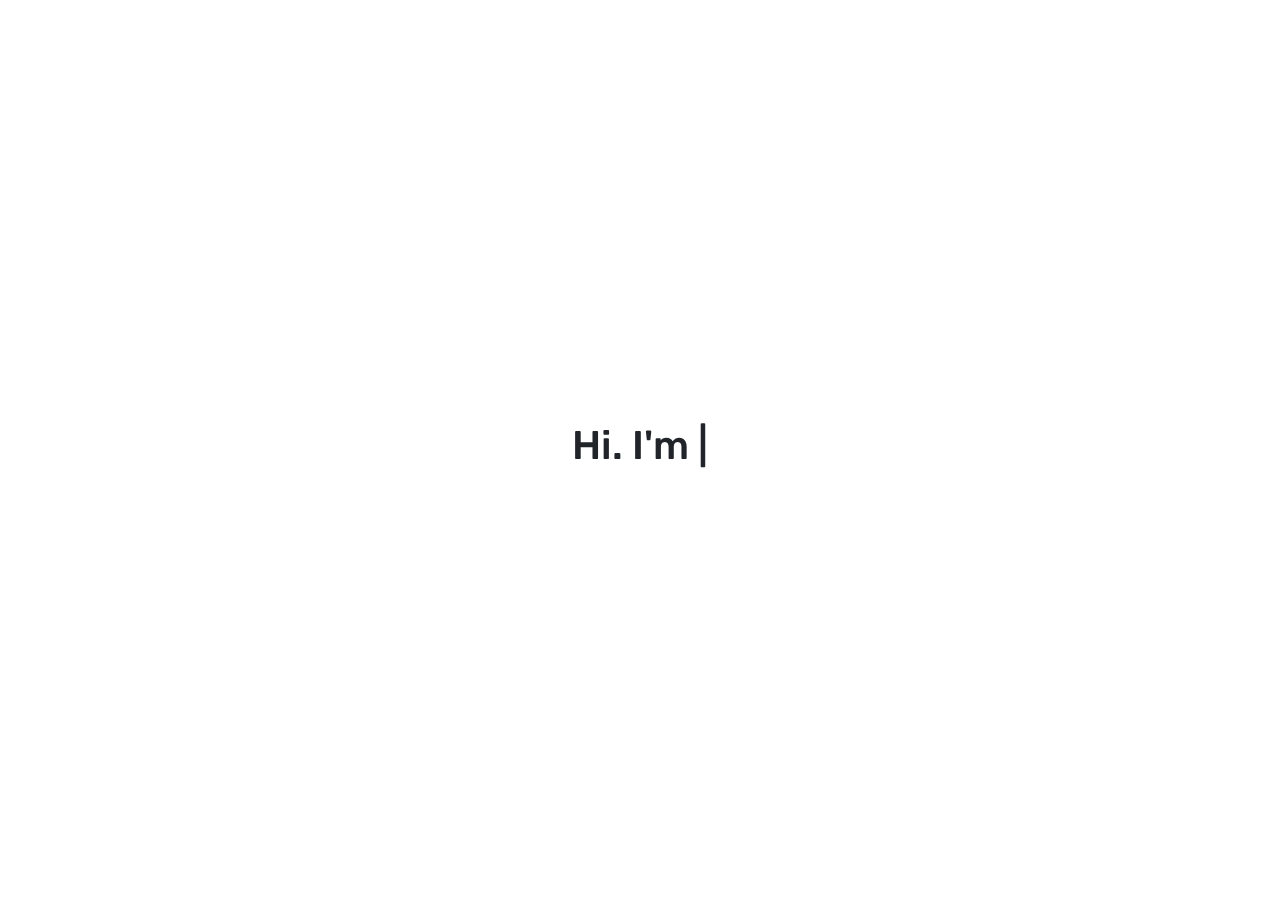
<file: index.html>
<!DOCTYPE html>
<html lang="en">
  <head>
    <meta charset="utf-8" />
    <meta
      name="viewport"
      content="width=device-width, initial-scale=1, shrink-to-fit=no"
    />
    <meta name="description" content="" />
    <meta name="author" content="" />
    <link rel="icon" href="../images/favicon.ico" />

    <!-- Title of the page -->
    <title>Bilal Qureshi</title>

    <!-- Bootstrap -->
    <link
      href="https://cdn.jsdelivr.net/npm/bootstrap@5.0.0/dist/css/bootstrap.min.css"
      rel="stylesheet"
      crossorigin="anonymous"
    />
    <!-- Stylesheet -->
    <link href="CSS/intro.css" rel="stylesheet" />

    <!-- Typing animation: https://github.com/mattboldt/typed.js/ -->
    <script src="typed.js-master/lib/typed.min.js"></script>

    <!-- Animation Fade up Entrance: https://animate.style/ -->
    <link
      rel="stylesheet"
      href="https://cdnjs.cloudflare.com/ajax/libs/animate.css/4.1.1/animate.min.css"
    />
    <!-- Rubik Font -->
    <link rel="preconnect" href="https://fonts.googleapis.com" />
    <link rel="preconnect" href="https://fonts.gstatic.com" crossorigin />
    <link
      href="https://fonts.googleapis.com/css2?family=Rubik:ital,wght@0,300;0,400;0,500;1,300;1,400;1,500&display=swap"
      rel="stylesheet"
    />

    <!-- Font-Awesome -->
    <link
      rel="stylesheet"
      href="https://cdnjs.cloudflare.com/ajax/libs/font-awesome/4.7.0/css/font-awesome.min.css"
    />
  </head>

  <body id="body">
    <!-- Intro Sequence -->
    <div id="introduction" class="intro">
      <h1 class="animate__animated introanim">
        Hi. <span class="animate1"></span>
      </h1>
    </div>

    <!-- Main Page -->
    <div id="main" class="mainanim">
      <div class="full-descrip">
        <h2 id="subtext"><span class="animate2"></span></h2>
        <!-- Description -->
        <p id="subtext" class="slide-up-fade-in description">
          Hi. I'm Bilal, a recent graduate and fellow computer enthusiast.
        </p>
      </div>
      <!-- Image -->
      <div class="main-image">
        <img src="../images/me.jpg" alt="Me" class="slide-up-fade-in image" />
      </div>
    </div>

    <!-- Links -->
    <div id="links" class="slide-up-fade-in">
      <a href="HTML/placeholder.html" id="hvr-shrink"><b>Projects</b></a>
      <a
        href="https://github.com/bilal-qureshi-dev"
        class="fa fa-github"
        id="hvr-shrink"
        style="font-size: 30px"
      ></a>
      <a href="Content/CV.pdf" id="hvr-shrink" download="Bilal Qureshi"
        ><b>CV</b></a
      >
      <a
        href="https://www.linkedin.com/in/bilal-qureshi-10011"
        class="fa fa-linkedin"
        id="hvr-shrink"
        style="font-size: 30px"
      ></a>
      <a href="HTML/placeholder.html" id="hvr-shrink"><b>Blog</b></a>
    </div>

    <script src="JS/introAnim.js"></script>
  </body>
</html>
</file>
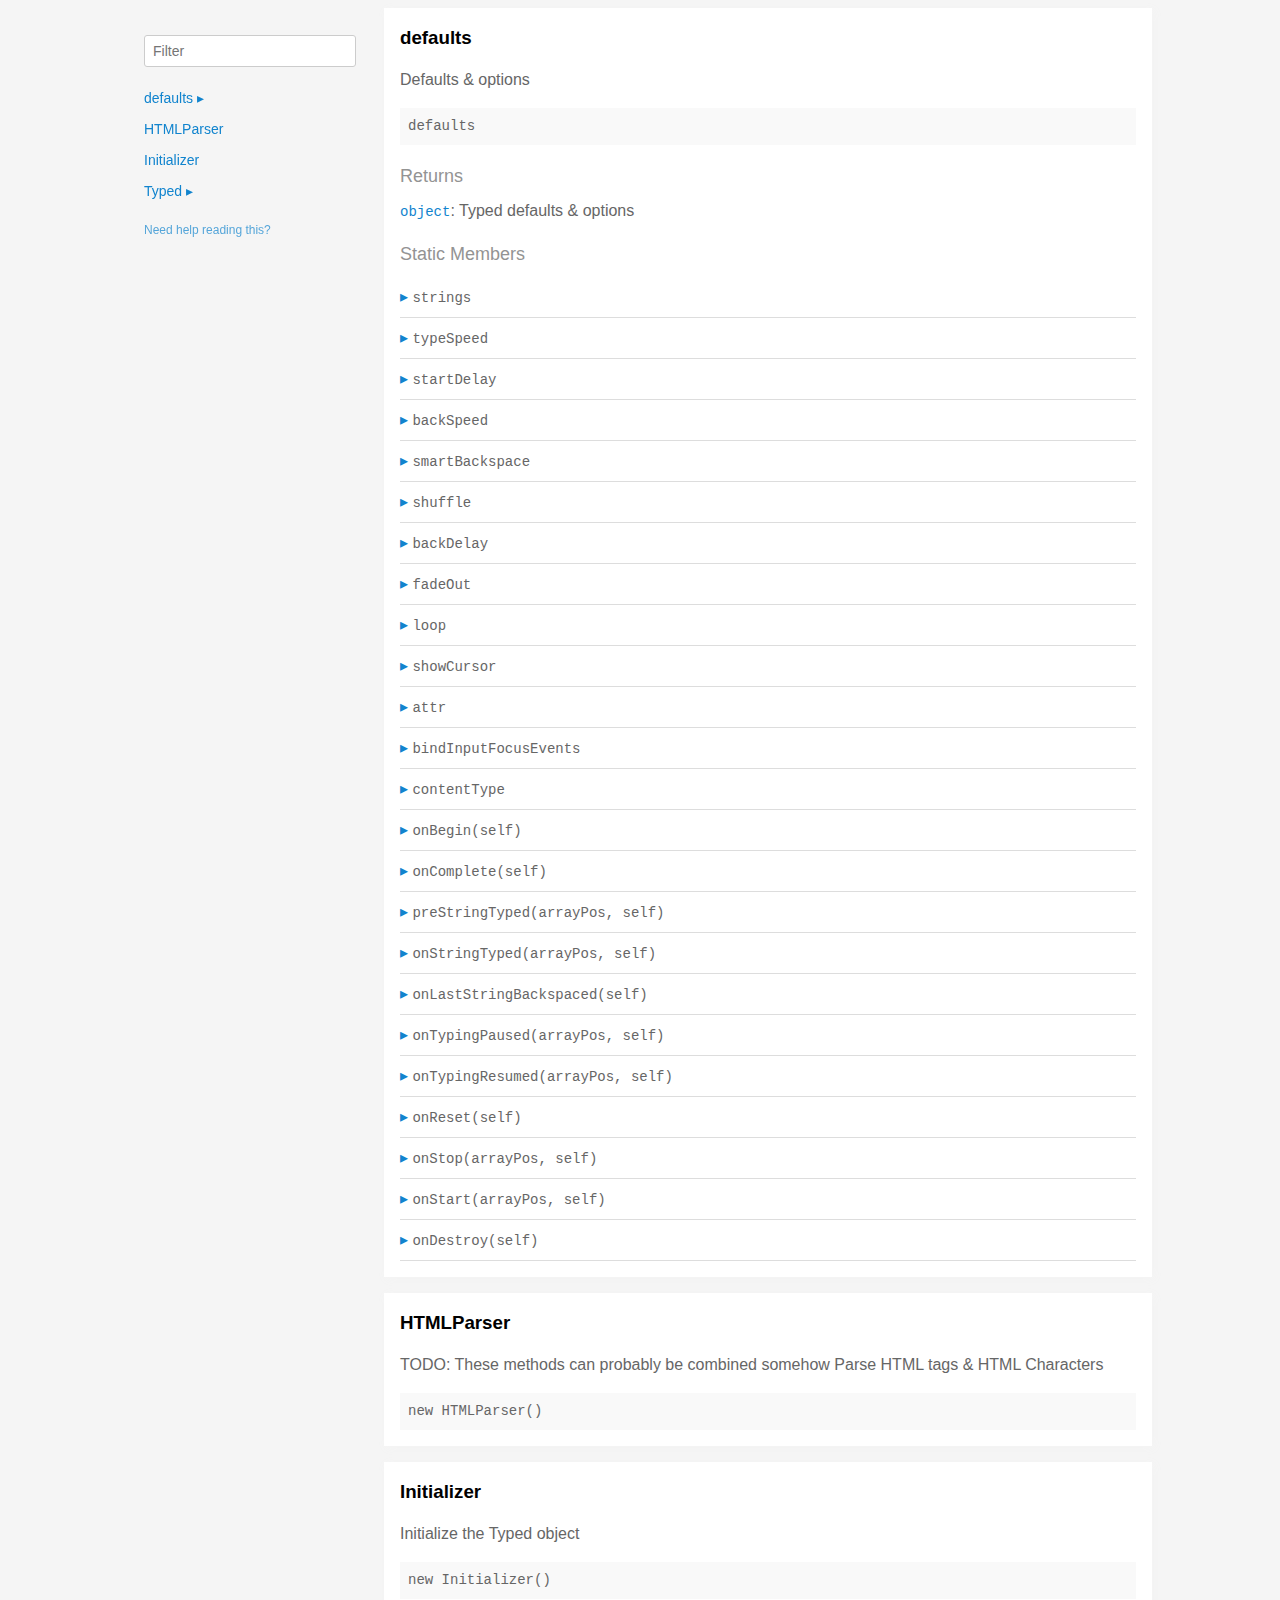
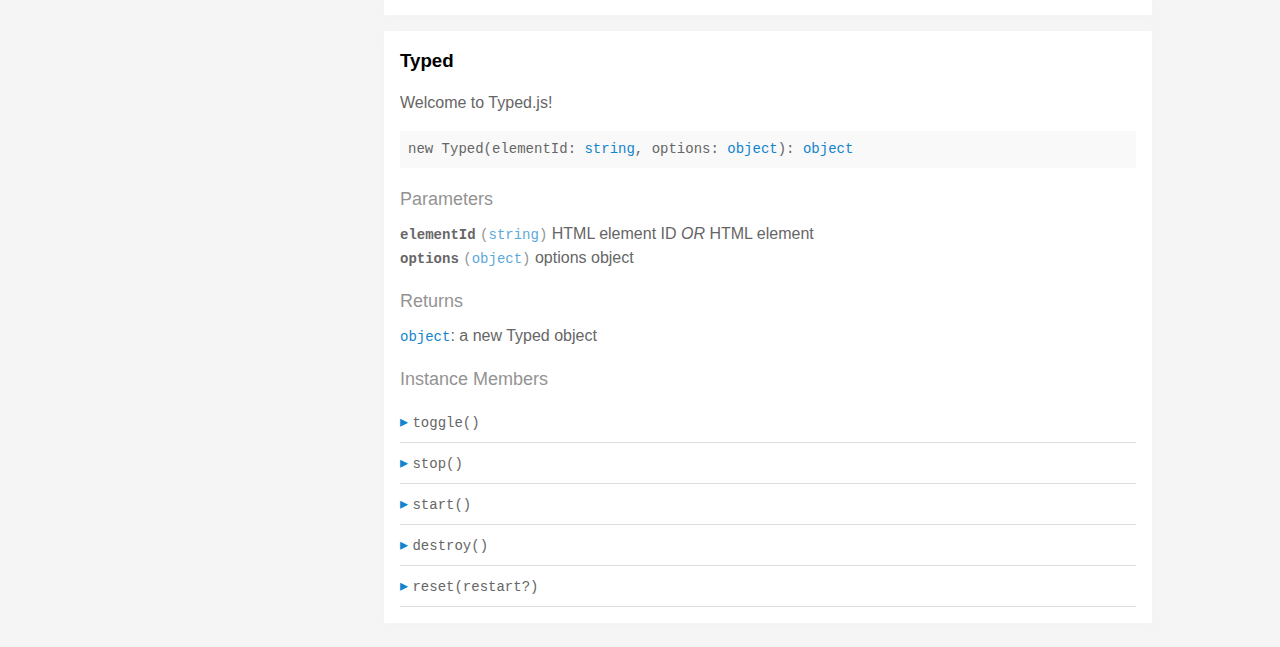
<file: typed.js-master/docs/index.html>
<!doctype html>
<html>
<head>
  <meta charset='utf-8' />
  <title>  | Documentation</title>
  <meta name='viewport' content='width=device-width,initial-scale=1'>
  <link href='assets/bass.css' type='text/css' rel='stylesheet' />
  <link href='assets/style.css' type='text/css' rel='stylesheet' />
  <link href='assets/github.css' type='text/css' rel='stylesheet' />
</head>
<body class='documentation'>
  <div class='max-width-4 mx-auto'>
    <div class='clearfix md-mxn2'>
      <div class='fixed xs-hide fix-3 overflow-auto max-height-100'>
        <div class='py1 px2'>
          <h3 class='mb0 no-anchor'></h3>
          <div class='mb1'><code></code></div>
          <input
            placeholder='Filter'
            id='filter-input'
            class='col12 block input'
            type='text' />
          <div id='toc'>
            <ul class='list-reset h5 py1-ul'>
              
                
                <li><a
                  href='#defaults'
                  class=" toggle-sibling">
                  defaults
                  <span class='icon'>▸</span>
                </a>
                
                <div class='toggle-target display-none'>
                  
                  <ul class='list-reset py1-ul pl1'>
                    <li class='h5'><span>Static members</span></li>
                    
                      <li><a
                        href='#defaults.strings'
                        class='regular pre-open'>
                        .strings
                      </a></li>
                    
                      <li><a
                        href='#defaults.typeSpeed'
                        class='regular pre-open'>
                        .typeSpeed
                      </a></li>
                    
                      <li><a
                        href='#defaults.startDelay'
                        class='regular pre-open'>
                        .startDelay
                      </a></li>
                    
                      <li><a
                        href='#defaults.backSpeed'
                        class='regular pre-open'>
                        .backSpeed
                      </a></li>
                    
                      <li><a
                        href='#defaults.smartBackspace'
                        class='regular pre-open'>
                        .smartBackspace
                      </a></li>
                    
                      <li><a
                        href='#defaults.shuffle'
                        class='regular pre-open'>
                        .shuffle
                      </a></li>
                    
                      <li><a
                        href='#defaults.backDelay'
                        class='regular pre-open'>
                        .backDelay
                      </a></li>
                    
                      <li><a
                        href='#defaults.fadeOut'
                        class='regular pre-open'>
                        .fadeOut
                      </a></li>
                    
                      <li><a
                        href='#defaults.loop'
                        class='regular pre-open'>
                        .loop
                      </a></li>
                    
                      <li><a
                        href='#defaults.showCursor'
                        class='regular pre-open'>
                        .showCursor
                      </a></li>
                    
                      <li><a
                        href='#defaults.attr'
                        class='regular pre-open'>
                        .attr
                      </a></li>
                    
                      <li><a
                        href='#defaults.bindInputFocusEvents'
                        class='regular pre-open'>
                        .bindInputFocusEvents
                      </a></li>
                    
                      <li><a
                        href='#defaults.contentType'
                        class='regular pre-open'>
                        .contentType
                      </a></li>

                      <li><a
                        href='#defaults.onBegin'
                        class='regular pre-open'>
                        .onBegin
                      </a></li>

                      <li><a
                        href='#defaults.onComplete'
                        class='regular pre-open'>
                        .onComplete
                      </a></li>
                    
                      <li><a
                        href='#defaults.preStringTyped'
                        class='regular pre-open'>
                        .preStringTyped
                      </a></li>
                    
                      <li><a
                        href='#defaults.onStringTyped'
                        class='regular pre-open'>
                        .onStringTyped
                      </a></li>
                    
                      <li><a
                        href='#defaults.onLastStringBackspaced'
                        class='regular pre-open'>
                        .onLastStringBackspaced
                      </a></li>
                    
                      <li><a
                        href='#defaults.onTypingPaused'
                        class='regular pre-open'>
                        .onTypingPaused
                      </a></li>
                    
                      <li><a
                        href='#defaults.onTypingResumed'
                        class='regular pre-open'>
                        .onTypingResumed
                      </a></li>
                    
                      <li><a
                        href='#defaults.onReset'
                        class='regular pre-open'>
                        .onReset
                      </a></li>
                    
                      <li><a
                        href='#defaults.onStop'
                        class='regular pre-open'>
                        .onStop
                      </a></li>
                    
                      <li><a
                        href='#defaults.onStart'
                        class='regular pre-open'>
                        .onStart
                      </a></li>
                    
                      <li><a
                        href='#defaults.onDestroy'
                        class='regular pre-open'>
                        .onDestroy
                      </a></li>
                    
                    </ul>
                  
                  
                  
                </div>
                
                </li>
              
                
                <li><a
                  href='#htmlparser'
                  class="">
                  HTMLParser
                  
                </a>
                
                </li>
              
                
                <li><a
                  href='#initializer'
                  class="">
                  Initializer
                  
                </a>
                
                </li>
              
                
                <li><a
                  href='#typed'
                  class=" toggle-sibling">
                  Typed
                  <span class='icon'>▸</span>
                </a>
                
                <div class='toggle-target display-none'>
                  
                  
                    <ul class='list-reset py1-ul pl1'>
                      <li class='h5'><span>Instance members</span></li>
                      
                      <li><a
                        href='#Typed#toggle'
                        class='regular pre-open'>
                        #toggle
                      </a></li>
                      
                      <li><a
                        href='#Typed#stop'
                        class='regular pre-open'>
                        #stop
                      </a></li>
                      
                      <li><a
                        href='#Typed#start'
                        class='regular pre-open'>
                        #start
                      </a></li>
                      
                      <li><a
                        href='#Typed#destroy'
                        class='regular pre-open'>
                        #destroy
                      </a></li>
                      
                      <li><a
                        href='#Typed#reset'
                        class='regular pre-open'>
                        #reset
                      </a></li>
                      
                    </ul>
                  
                  
                </div>
                
                </li>
              
            </ul>
          </div>
          <div class='mt1 h6 quiet'>
            <a href='http://documentation.js.org/reading-documentation.html'>Need help reading this?</a>
          </div>
        </div>
      </div>
      <div class='fix-margin-3'>
        
          
            <section class='p2 mb2 clearfix bg-white minishadow'>

  
  <div class='clearfix'>
    
    <h3 class='fl m0' id='defaults'>
      defaults
    </h3>
    
    
  </div>
  

  <p>Defaults &#x26; options</p>


  <div class='pre p1 fill-light mt0'>defaults</div>
  
  

  
  
  
  
  

  

  

  
    
      <div class='py1 quiet mt1 prose-big'>Returns</div>
      <code><a href="https://developer.mozilla.org/en-US/docs/Web/JavaScript/Reference/Global_Objects/Object">object</a></code>:
        Typed defaults &#x26; options

      
    
  

  

  

  
    <div class='py1 quiet mt1 prose-big'>Static Members</div>
    <div class="clearfix">
  
    <div class='border-bottom' id='defaults.strings'>
      <div class="clearfix small pointer toggle-sibling">
        <div class="py1 contain">
            <a class='icon pin-right py1 dark-link caret-right'>▸</a>
            <span class='code strong strong truncate'>strings</span>
        </div>
      </div>
      <div class="clearfix display-none toggle-target">
        <section class='p2 mb2 clearfix bg-white minishadow'>

  

  

  <div class='pre p1 fill-light mt0'>strings</div>
  
  

  
  
  
  
  

  

  
    <div class='py1 quiet mt1 prose-big'>Properties</div>
    <div>
      
        <div class='space-bottom0'>
          <span class='code bold'>strings</span> <code class='quiet'>(<a href="https://developer.mozilla.org/en-US/docs/Web/JavaScript/Reference/Global_Objects/Array">array</a>)</code>
          : strings to be typed

          
        </div>
      
        <div class='space-bottom0'>
          <span class='code bold'>stringsElement</span> <code class='quiet'>(<a href="https://developer.mozilla.org/en-US/docs/Web/JavaScript/Reference/Global_Objects/String">string</a>)</code>
          : ID of element containing string children

          
        </div>
      
    </div>
  

  

  

  

  

  

  
</section>

      </div>
    </div>
  
    <div class='border-bottom' id='defaults.typeSpeed'>
      <div class="clearfix small pointer toggle-sibling">
        <div class="py1 contain">
            <a class='icon pin-right py1 dark-link caret-right'>▸</a>
            <span class='code strong strong truncate'>typeSpeed</span>
        </div>
      </div>
      <div class="clearfix display-none toggle-target">
        <section class='p2 mb2 clearfix bg-white minishadow'>

  

  

  <div class='pre p1 fill-light mt0'>typeSpeed</div>
  
  

  
  
  
  
  

  

  
    <div class='py1 quiet mt1 prose-big'>Properties</div>
    <div>
      
        <div class='space-bottom0'>
          <span class='code bold'>typeSpeed</span> <code class='quiet'>(<a href="https://developer.mozilla.org/en-US/docs/Web/JavaScript/Reference/Global_Objects/Number">number</a>)</code>
          : type speed in milliseconds

          
        </div>
      
    </div>
  

  

  

  

  

  

  
</section>

      </div>
    </div>
  
    <div class='border-bottom' id='defaults.startDelay'>
      <div class="clearfix small pointer toggle-sibling">
        <div class="py1 contain">
            <a class='icon pin-right py1 dark-link caret-right'>▸</a>
            <span class='code strong strong truncate'>startDelay</span>
        </div>
      </div>
      <div class="clearfix display-none toggle-target">
        <section class='p2 mb2 clearfix bg-white minishadow'>

  

  

  <div class='pre p1 fill-light mt0'>startDelay</div>
  
  

  
  
  
  
  

  

  
    <div class='py1 quiet mt1 prose-big'>Properties</div>
    <div>
      
        <div class='space-bottom0'>
          <span class='code bold'>startDelay</span> <code class='quiet'>(<a href="https://developer.mozilla.org/en-US/docs/Web/JavaScript/Reference/Global_Objects/Number">number</a>)</code>
          : time before typing starts in milliseconds

          
        </div>
      
    </div>
  

  

  

  

  

  

  
</section>

      </div>
    </div>
  
    <div class='border-bottom' id='defaults.backSpeed'>
      <div class="clearfix small pointer toggle-sibling">
        <div class="py1 contain">
            <a class='icon pin-right py1 dark-link caret-right'>▸</a>
            <span class='code strong strong truncate'>backSpeed</span>
        </div>
      </div>
      <div class="clearfix display-none toggle-target">
        <section class='p2 mb2 clearfix bg-white minishadow'>

  

  

  <div class='pre p1 fill-light mt0'>backSpeed</div>
  
  

  
  
  
  
  

  

  
    <div class='py1 quiet mt1 prose-big'>Properties</div>
    <div>
      
        <div class='space-bottom0'>
          <span class='code bold'>backSpeed</span> <code class='quiet'>(<a href="https://developer.mozilla.org/en-US/docs/Web/JavaScript/Reference/Global_Objects/Number">number</a>)</code>
          : backspacing speed in milliseconds

          
        </div>
      
    </div>
  

  

  

  

  

  

  
</section>

      </div>
    </div>
  
    <div class='border-bottom' id='defaults.smartBackspace'>
      <div class="clearfix small pointer toggle-sibling">
        <div class="py1 contain">
            <a class='icon pin-right py1 dark-link caret-right'>▸</a>
            <span class='code strong strong truncate'>smartBackspace</span>
        </div>
      </div>
      <div class="clearfix display-none toggle-target">
        <section class='p2 mb2 clearfix bg-white minishadow'>

  

  

  <div class='pre p1 fill-light mt0'>smartBackspace</div>
  
  

  
  
  
  
  

  

  
    <div class='py1 quiet mt1 prose-big'>Properties</div>
    <div>
      
        <div class='space-bottom0'>
          <span class='code bold'>smartBackspace</span> <code class='quiet'>(<a href="https://developer.mozilla.org/en-US/docs/Web/JavaScript/Reference/Global_Objects/Boolean">boolean</a>)</code>
          : only backspace what doesn't match the previous string

          
        </div>
      
    </div>
  

  

  

  

  

  

  
</section>

      </div>
    </div>
  
    <div class='border-bottom' id='defaults.shuffle'>
      <div class="clearfix small pointer toggle-sibling">
        <div class="py1 contain">
            <a class='icon pin-right py1 dark-link caret-right'>▸</a>
            <span class='code strong strong truncate'>shuffle</span>
        </div>
      </div>
      <div class="clearfix display-none toggle-target">
        <section class='p2 mb2 clearfix bg-white minishadow'>

  

  

  <div class='pre p1 fill-light mt0'>shuffle</div>
  
  

  
  
  
  
  

  

  
    <div class='py1 quiet mt1 prose-big'>Properties</div>
    <div>
      
        <div class='space-bottom0'>
          <span class='code bold'>shuffle</span> <code class='quiet'>(<a href="https://developer.mozilla.org/en-US/docs/Web/JavaScript/Reference/Global_Objects/Boolean">boolean</a>)</code>
          : shuffle the strings

          
        </div>
      
    </div>
  

  

  

  

  

  

  
</section>

      </div>
    </div>
  
    <div class='border-bottom' id='defaults.backDelay'>
      <div class="clearfix small pointer toggle-sibling">
        <div class="py1 contain">
            <a class='icon pin-right py1 dark-link caret-right'>▸</a>
            <span class='code strong strong truncate'>backDelay</span>
        </div>
      </div>
      <div class="clearfix display-none toggle-target">
        <section class='p2 mb2 clearfix bg-white minishadow'>

  

  

  <div class='pre p1 fill-light mt0'>backDelay</div>
  
  

  
  
  
  
  

  

  
    <div class='py1 quiet mt1 prose-big'>Properties</div>
    <div>
      
        <div class='space-bottom0'>
          <span class='code bold'>backDelay</span> <code class='quiet'>(<a href="https://developer.mozilla.org/en-US/docs/Web/JavaScript/Reference/Global_Objects/Number">number</a>)</code>
          : time before backspacing in milliseconds

          
        </div>
      
    </div>
  

  

  

  

  

  

  
</section>

      </div>
    </div>
  
    <div class='border-bottom' id='defaults.fadeOut'>
      <div class="clearfix small pointer toggle-sibling">
        <div class="py1 contain">
            <a class='icon pin-right py1 dark-link caret-right'>▸</a>
            <span class='code strong strong truncate'>fadeOut</span>
        </div>
      </div>
      <div class="clearfix display-none toggle-target">
        <section class='p2 mb2 clearfix bg-white minishadow'>

  

  

  <div class='pre p1 fill-light mt0'>fadeOut</div>
  
  

  
  
  
  
  

  

  
    <div class='py1 quiet mt1 prose-big'>Properties</div>
    <div>
      
        <div class='space-bottom0'>
          <span class='code bold'>fadeOut</span> <code class='quiet'>(<a href="https://developer.mozilla.org/en-US/docs/Web/JavaScript/Reference/Global_Objects/Boolean">boolean</a>)</code>
          : Fade out instead of backspace

          
        </div>
      
        <div class='space-bottom0'>
          <span class='code bold'>fadeOutClass</span> <code class='quiet'>(<a href="https://developer.mozilla.org/en-US/docs/Web/JavaScript/Reference/Global_Objects/String">string</a>)</code>
          : css class for fade animation

          
        </div>
      
        <div class='space-bottom0'>
          <span class='code bold'>fadeOutDelay</span> <code class='quiet'>(<a href="https://developer.mozilla.org/en-US/docs/Web/JavaScript/Reference/Global_Objects/Boolean">boolean</a>)</code>
          : Fade out delay in milliseconds

          
        </div>
      
    </div>
  

  

  

  

  

  

  
</section>

      </div>
    </div>
  
    <div class='border-bottom' id='defaults.loop'>
      <div class="clearfix small pointer toggle-sibling">
        <div class="py1 contain">
            <a class='icon pin-right py1 dark-link caret-right'>▸</a>
            <span class='code strong strong truncate'>loop</span>
        </div>
      </div>
      <div class="clearfix display-none toggle-target">
        <section class='p2 mb2 clearfix bg-white minishadow'>

  

  

  <div class='pre p1 fill-light mt0'>loop</div>
  
  

  
  
  
  
  

  

  
    <div class='py1 quiet mt1 prose-big'>Properties</div>
    <div>
      
        <div class='space-bottom0'>
          <span class='code bold'>loop</span> <code class='quiet'>(<a href="https://developer.mozilla.org/en-US/docs/Web/JavaScript/Reference/Global_Objects/Boolean">boolean</a>)</code>
          : loop strings

          
        </div>
      
        <div class='space-bottom0'>
          <span class='code bold'>loopCount</span> <code class='quiet'>(<a href="https://developer.mozilla.org/en-US/docs/Web/JavaScript/Reference/Global_Objects/Number">number</a>)</code>
          : amount of loops

          
        </div>
      
    </div>
  

  

  

  

  

  

  
</section>

      </div>
    </div>
  
    <div class='border-bottom' id='defaults.showCursor'>
      <div class="clearfix small pointer toggle-sibling">
        <div class="py1 contain">
            <a class='icon pin-right py1 dark-link caret-right'>▸</a>
            <span class='code strong strong truncate'>showCursor</span>
        </div>
      </div>
      <div class="clearfix display-none toggle-target">
        <section class='p2 mb2 clearfix bg-white minishadow'>

  

  

  <div class='pre p1 fill-light mt0'>showCursor</div>
  
  

  
  
  
  
  

  

  
    <div class='py1 quiet mt1 prose-big'>Properties</div>
    <div>
      
        <div class='space-bottom0'>
          <span class='code bold'>showCursor</span> <code class='quiet'>(<a href="https://developer.mozilla.org/en-US/docs/Web/JavaScript/Reference/Global_Objects/Boolean">boolean</a>)</code>
          : show cursor

          
        </div>
      
        <div class='space-bottom0'>
          <span class='code bold'>cursorChar</span> <code class='quiet'>(<a href="https://developer.mozilla.org/en-US/docs/Web/JavaScript/Reference/Global_Objects/String">string</a>)</code>
          : character for cursor

          
        </div>
      
        <div class='space-bottom0'>
          <span class='code bold'>autoInsertCss</span> <code class='quiet'>(<a href="https://developer.mozilla.org/en-US/docs/Web/JavaScript/Reference/Global_Objects/Boolean">boolean</a>)</code>
          : insert CSS for cursor and fadeOut into HTML 
<head>

          
        </div>
      
    </div>
  

  

  

  

  

  

  
</section>

      </div>
    </div>
  
    <div class='border-bottom' id='defaults.attr'>
      <div class="clearfix small pointer toggle-sibling">
        <div class="py1 contain">
            <a class='icon pin-right py1 dark-link caret-right'>▸</a>
            <span class='code strong strong truncate'>attr</span>
        </div>
      </div>
      <div class="clearfix display-none toggle-target">
        <section class='p2 mb2 clearfix bg-white minishadow'>

  

  

  <div class='pre p1 fill-light mt0'>attr</div>
  
  

  
  
  
  
  

  

  
    <div class='py1 quiet mt1 prose-big'>Properties</div>
    <div>
      
        <div class='space-bottom0'>
          <span class='code bold'>attr</span> <code class='quiet'>(<a href="https://developer.mozilla.org/en-US/docs/Web/JavaScript/Reference/Global_Objects/String">string</a>)</code>
          : attribute for typing
Ex: input placeholder, value, or just HTML text

          
        </div>
      
    </div>
  

  

  

  

  

  

  
</section>

      </div>
    </div>
  
    <div class='border-bottom' id='defaults.bindInputFocusEvents'>
      <div class="clearfix small pointer toggle-sibling">
        <div class="py1 contain">
            <a class='icon pin-right py1 dark-link caret-right'>▸</a>
            <span class='code strong strong truncate'>bindInputFocusEvents</span>
        </div>
      </div>
      <div class="clearfix display-none toggle-target">
        <section class='p2 mb2 clearfix bg-white minishadow'>

  

  

  <div class='pre p1 fill-light mt0'>bindInputFocusEvents</div>
  
  

  
  
  
  
  

  

  
    <div class='py1 quiet mt1 prose-big'>Properties</div>
    <div>
      
        <div class='space-bottom0'>
          <span class='code bold'>bindInputFocusEvents</span> <code class='quiet'>(<a href="https://developer.mozilla.org/en-US/docs/Web/JavaScript/Reference/Global_Objects/Boolean">boolean</a>)</code>
          : bind to focus and blur if el is text input

          
        </div>
      
    </div>
  

  

  

  

  

  

  
</section>

      </div>
    </div>
  
    <div class='border-bottom' id='defaults.contentType'>
      <div class="clearfix small pointer toggle-sibling">
        <div class="py1 contain">
            <a class='icon pin-right py1 dark-link caret-right'>▸</a>
            <span class='code strong strong truncate'>contentType</span>
        </div>
      </div>
      <div class="clearfix display-none toggle-target">
        <section class='p2 mb2 clearfix bg-white minishadow'>

  

  

  <div class='pre p1 fill-light mt0'>contentType</div>
  
  

  
  
  
  
  

  

  
    <div class='py1 quiet mt1 prose-big'>Properties</div>
    <div>
      
        <div class='space-bottom0'>
          <span class='code bold'>contentType</span> <code class='quiet'>(<a href="https://developer.mozilla.org/en-US/docs/Web/JavaScript/Reference/Global_Objects/String">string</a>)</code>
          : 'html' or 'null' for plaintext

          
        </div>
      
    </div>
  

  

  

  

  

  

  
</section>

      </div>
    </div>
  
    <div class='border-bottom' id='defaults.onBegin'>
      <div class="clearfix small pointer toggle-sibling">
        <div class="py1 contain">
            <a class='icon pin-right py1 dark-link caret-right'>▸</a>
            <span class='code strong strong truncate'>onBegin(self)</span>
        </div>
      </div>
      <div class="clearfix display-none toggle-target">
        <section class='p2 mb2 clearfix bg-white minishadow'>

  

  <p>Before it begins typing</p>

  <div class='pre p1 fill-light mt0'>onBegin(self: <a href="#typed">Typed</a>)</div>
  
    <div class='py1 quiet mt1 prose-big'>Parameters</div>
    <div class='prose'>
      
        <div class='space-bottom0'>
          <div>
            <span class='code bold'>self</span> <code class='quiet'>(<a href="#typed">Typed</a>)</code>
	    
          </div>
          
        </div>
      
    </div>
  
</section>

      </div>
    </div>

    <div class='border-bottom' id='defaults.onComplete'>
      <div class="clearfix small pointer toggle-sibling">
        <div class="py1 contain">
            <a class='icon pin-right py1 dark-link caret-right'>▸</a>
            <span class='code strong strong truncate'>onComplete(self)</span>
        </div>
      </div>
      <div class="clearfix display-none toggle-target">
        <section class='p2 mb2 clearfix bg-white minishadow'>

  

  <p>All typing is complete</p>


  <div class='pre p1 fill-light mt0'>onComplete(self: <a href="#typed">Typed</a>)</div>
  
  

  
  
  
  
  

  
    <div class='py1 quiet mt1 prose-big'>Parameters</div>
    <div class='prose'>
      
        <div class='space-bottom0'>
          <div>
            <span class='code bold'>self</span> <code class='quiet'>(<a href="#typed">Typed</a>)</code>
	    
          </div>
          
        </div>
      
    </div>
  

  

  

  

  

  

  

  
</section>

      </div>
    </div>
  
    <div class='border-bottom' id='defaults.preStringTyped'>
      <div class="clearfix small pointer toggle-sibling">
        <div class="py1 contain">
            <a class='icon pin-right py1 dark-link caret-right'>▸</a>
            <span class='code strong strong truncate'>preStringTyped(arrayPos, self)</span>
        </div>
      </div>
      <div class="clearfix display-none toggle-target">
        <section class='p2 mb2 clearfix bg-white minishadow'>

  

  <p>Before each string is typed</p>


  <div class='pre p1 fill-light mt0'>preStringTyped(arrayPos: <a href="https://developer.mozilla.org/en-US/docs/Web/JavaScript/Reference/Global_Objects/Number">number</a>, self: <a href="#typed">Typed</a>)</div>
  
  

  
  
  
  
  

  
    <div class='py1 quiet mt1 prose-big'>Parameters</div>
    <div class='prose'>
      
        <div class='space-bottom0'>
          <div>
            <span class='code bold'>arrayPos</span> <code class='quiet'>(<a href="https://developer.mozilla.org/en-US/docs/Web/JavaScript/Reference/Global_Objects/Number">number</a>)</code>
	    
          </div>
          
        </div>
      
        <div class='space-bottom0'>
          <div>
            <span class='code bold'>self</span> <code class='quiet'>(<a href="#typed">Typed</a>)</code>
	    
          </div>
          
        </div>
      
    </div>
  

  

  

  

  

  

  

  
</section>

      </div>
    </div>
  
    <div class='border-bottom' id='defaults.onStringTyped'>
      <div class="clearfix small pointer toggle-sibling">
        <div class="py1 contain">
            <a class='icon pin-right py1 dark-link caret-right'>▸</a>
            <span class='code strong strong truncate'>onStringTyped(arrayPos, self)</span>
        </div>
      </div>
      <div class="clearfix display-none toggle-target">
        <section class='p2 mb2 clearfix bg-white minishadow'>

  

  <p>After each string is typed</p>


  <div class='pre p1 fill-light mt0'>onStringTyped(arrayPos: <a href="https://developer.mozilla.org/en-US/docs/Web/JavaScript/Reference/Global_Objects/Number">number</a>, self: <a href="#typed">Typed</a>)</div>
  
  

  
  
  
  
  

  
    <div class='py1 quiet mt1 prose-big'>Parameters</div>
    <div class='prose'>
      
        <div class='space-bottom0'>
          <div>
            <span class='code bold'>arrayPos</span> <code class='quiet'>(<a href="https://developer.mozilla.org/en-US/docs/Web/JavaScript/Reference/Global_Objects/Number">number</a>)</code>
	    
          </div>
          
        </div>
      
        <div class='space-bottom0'>
          <div>
            <span class='code bold'>self</span> <code class='quiet'>(<a href="#typed">Typed</a>)</code>
	    
          </div>
          
        </div>
      
    </div>
  

  

  

  

  

  

  

  
</section>

      </div>
    </div>
  
    <div class='border-bottom' id='defaults.onLastStringBackspaced'>
      <div class="clearfix small pointer toggle-sibling">
        <div class="py1 contain">
            <a class='icon pin-right py1 dark-link caret-right'>▸</a>
            <span class='code strong strong truncate'>onLastStringBackspaced(self)</span>
        </div>
      </div>
      <div class="clearfix display-none toggle-target">
        <section class='p2 mb2 clearfix bg-white minishadow'>

  

  <p>During looping, after last string is typed</p>


  <div class='pre p1 fill-light mt0'>onLastStringBackspaced(self: <a href="#typed">Typed</a>)</div>
  
  

  
  
  
  
  

  
    <div class='py1 quiet mt1 prose-big'>Parameters</div>
    <div class='prose'>
      
        <div class='space-bottom0'>
          <div>
            <span class='code bold'>self</span> <code class='quiet'>(<a href="#typed">Typed</a>)</code>
	    
          </div>
          
        </div>
      
    </div>
  

  

  

  

  

  

  

  
</section>

      </div>
    </div>
  
    <div class='border-bottom' id='defaults.onTypingPaused'>
      <div class="clearfix small pointer toggle-sibling">
        <div class="py1 contain">
            <a class='icon pin-right py1 dark-link caret-right'>▸</a>
            <span class='code strong strong truncate'>onTypingPaused(arrayPos, self)</span>
        </div>
      </div>
      <div class="clearfix display-none toggle-target">
        <section class='p2 mb2 clearfix bg-white minishadow'>

  

  <p>Typing has been stopped</p>


  <div class='pre p1 fill-light mt0'>onTypingPaused(arrayPos: <a href="https://developer.mozilla.org/en-US/docs/Web/JavaScript/Reference/Global_Objects/Number">number</a>, self: <a href="#typed">Typed</a>)</div>
  
  

  
  
  
  
  

  
    <div class='py1 quiet mt1 prose-big'>Parameters</div>
    <div class='prose'>
      
        <div class='space-bottom0'>
          <div>
            <span class='code bold'>arrayPos</span> <code class='quiet'>(<a href="https://developer.mozilla.org/en-US/docs/Web/JavaScript/Reference/Global_Objects/Number">number</a>)</code>
	    
          </div>
          
        </div>
      
        <div class='space-bottom0'>
          <div>
            <span class='code bold'>self</span> <code class='quiet'>(<a href="#typed">Typed</a>)</code>
	    
          </div>
          
        </div>
      
    </div>
  

  

  

  

  

  

  

  
</section>

      </div>
    </div>
  
    <div class='border-bottom' id='defaults.onTypingResumed'>
      <div class="clearfix small pointer toggle-sibling">
        <div class="py1 contain">
            <a class='icon pin-right py1 dark-link caret-right'>▸</a>
            <span class='code strong strong truncate'>onTypingResumed(arrayPos, self)</span>
        </div>
      </div>
      <div class="clearfix display-none toggle-target">
        <section class='p2 mb2 clearfix bg-white minishadow'>

  

  <p>Typing has been started after being stopped</p>


  <div class='pre p1 fill-light mt0'>onTypingResumed(arrayPos: <a href="https://developer.mozilla.org/en-US/docs/Web/JavaScript/Reference/Global_Objects/Number">number</a>, self: <a href="#typed">Typed</a>)</div>
  
  

  
  
  
  
  

  
    <div class='py1 quiet mt1 prose-big'>Parameters</div>
    <div class='prose'>
      
        <div class='space-bottom0'>
          <div>
            <span class='code bold'>arrayPos</span> <code class='quiet'>(<a href="https://developer.mozilla.org/en-US/docs/Web/JavaScript/Reference/Global_Objects/Number">number</a>)</code>
	    
          </div>
          
        </div>
      
        <div class='space-bottom0'>
          <div>
            <span class='code bold'>self</span> <code class='quiet'>(<a href="#typed">Typed</a>)</code>
	    
          </div>
          
        </div>
      
    </div>
  

  

  

  

  

  

  

  
</section>

      </div>
    </div>
  
    <div class='border-bottom' id='defaults.onReset'>
      <div class="clearfix small pointer toggle-sibling">
        <div class="py1 contain">
            <a class='icon pin-right py1 dark-link caret-right'>▸</a>
            <span class='code strong strong truncate'>onReset(self)</span>
        </div>
      </div>
      <div class="clearfix display-none toggle-target">
        <section class='p2 mb2 clearfix bg-white minishadow'>

  

  <p>After reset</p>


  <div class='pre p1 fill-light mt0'>onReset(self: <a href="#typed">Typed</a>)</div>
  
  

  
  
  
  
  

  
    <div class='py1 quiet mt1 prose-big'>Parameters</div>
    <div class='prose'>
      
        <div class='space-bottom0'>
          <div>
            <span class='code bold'>self</span> <code class='quiet'>(<a href="#typed">Typed</a>)</code>
	    
          </div>
          
        </div>
      
    </div>
  

  

  

  

  

  

  

  
</section>

      </div>
    </div>
  
    <div class='border-bottom' id='defaults.onStop'>
      <div class="clearfix small pointer toggle-sibling">
        <div class="py1 contain">
            <a class='icon pin-right py1 dark-link caret-right'>▸</a>
            <span class='code strong strong truncate'>onStop(arrayPos, self)</span>
        </div>
      </div>
      <div class="clearfix display-none toggle-target">
        <section class='p2 mb2 clearfix bg-white minishadow'>

  

  <p>After stop</p>


  <div class='pre p1 fill-light mt0'>onStop(arrayPos: <a href="https://developer.mozilla.org/en-US/docs/Web/JavaScript/Reference/Global_Objects/Number">number</a>, self: <a href="#typed">Typed</a>)</div>
  
  

  
  
  
  
  

  
    <div class='py1 quiet mt1 prose-big'>Parameters</div>
    <div class='prose'>
      
        <div class='space-bottom0'>
          <div>
            <span class='code bold'>arrayPos</span> <code class='quiet'>(<a href="https://developer.mozilla.org/en-US/docs/Web/JavaScript/Reference/Global_Objects/Number">number</a>)</code>
	    
          </div>
          
        </div>
      
        <div class='space-bottom0'>
          <div>
            <span class='code bold'>self</span> <code class='quiet'>(<a href="#typed">Typed</a>)</code>
	    
          </div>
          
        </div>
      
    </div>
  

  

  

  

  

  

  

  
</section>

      </div>
    </div>
  
    <div class='border-bottom' id='defaults.onStart'>
      <div class="clearfix small pointer toggle-sibling">
        <div class="py1 contain">
            <a class='icon pin-right py1 dark-link caret-right'>▸</a>
            <span class='code strong strong truncate'>onStart(arrayPos, self)</span>
        </div>
      </div>
      <div class="clearfix display-none toggle-target">
        <section class='p2 mb2 clearfix bg-white minishadow'>

  

  <p>After start</p>


  <div class='pre p1 fill-light mt0'>onStart(arrayPos: <a href="https://developer.mozilla.org/en-US/docs/Web/JavaScript/Reference/Global_Objects/Number">number</a>, self: <a href="#typed">Typed</a>)</div>
  
  

  
  
  
  
  

  
    <div class='py1 quiet mt1 prose-big'>Parameters</div>
    <div class='prose'>
      
        <div class='space-bottom0'>
          <div>
            <span class='code bold'>arrayPos</span> <code class='quiet'>(<a href="https://developer.mozilla.org/en-US/docs/Web/JavaScript/Reference/Global_Objects/Number">number</a>)</code>
	    
          </div>
          
        </div>
      
        <div class='space-bottom0'>
          <div>
            <span class='code bold'>self</span> <code class='quiet'>(<a href="#typed">Typed</a>)</code>
	    
          </div>
          
        </div>
      
    </div>
  

  

  

  

  

  

  

  
</section>

      </div>
    </div>
  
    <div class='border-bottom' id='defaults.onDestroy'>
      <div class="clearfix small pointer toggle-sibling">
        <div class="py1 contain">
            <a class='icon pin-right py1 dark-link caret-right'>▸</a>
            <span class='code strong strong truncate'>onDestroy(self)</span>
        </div>
      </div>
      <div class="clearfix display-none toggle-target">
        <section class='p2 mb2 clearfix bg-white minishadow'>

  

  <p>After destroy</p>


  <div class='pre p1 fill-light mt0'>onDestroy(self: <a href="#typed">Typed</a>)</div>
  
  

  
  
  
  
  

  
    <div class='py1 quiet mt1 prose-big'>Parameters</div>
    <div class='prose'>
      
        <div class='space-bottom0'>
          <div>
            <span class='code bold'>self</span> <code class='quiet'>(<a href="#typed">Typed</a>)</code>
	    
          </div>
          
        </div>
      
    </div>
  

  

  

  

  

  

  

  
</section>

      </div>
    </div>
  
</div>

  

  

  
</section>

          
        
          
            <section class='p2 mb2 clearfix bg-white minishadow'>

  
  <div class='clearfix'>
    
    <h3 class='fl m0' id='htmlparser'>
      HTMLParser
    </h3>
    
    
  </div>
  

  <p>TODO: These methods can probably be combined somehow
Parse HTML tags &#x26; HTML Characters</p>


  <div class='pre p1 fill-light mt0'>new HTMLParser()</div>
  
  

  
  
  
  
  

  

  

  

  

  

  

  

  
</section>

          
        
          
            <section class='p2 mb2 clearfix bg-white minishadow'>

  
  <div class='clearfix'>
    
    <h3 class='fl m0' id='initializer'>
      Initializer
    </h3>
    
    
  </div>
  

  <p>Initialize the Typed object</p>


  <div class='pre p1 fill-light mt0'>new Initializer()</div>
  
  

  
  
  
  
  

  

  

  

  

  

  

  

  
</section>

          
        
          
            <section class='p2 mb2 clearfix bg-white minishadow'>

  
  <div class='clearfix'>
    
    <h3 class='fl m0' id='typed'>
      Typed
    </h3>
    
    
  </div>
  

  <p>Welcome to Typed.js!</p>


  <div class='pre p1 fill-light mt0'>new Typed(elementId: <a href="https://developer.mozilla.org/en-US/docs/Web/JavaScript/Reference/Global_Objects/String">string</a>, options: <a href="https://developer.mozilla.org/en-US/docs/Web/JavaScript/Reference/Global_Objects/Object">object</a>): <a href="https://developer.mozilla.org/en-US/docs/Web/JavaScript/Reference/Global_Objects/Object">object</a></div>
  
  

  
  
  
  
  

  
    <div class='py1 quiet mt1 prose-big'>Parameters</div>
    <div class='prose'>
      
        <div class='space-bottom0'>
          <div>
            <span class='code bold'>elementId</span> <code class='quiet'>(<a href="https://developer.mozilla.org/en-US/docs/Web/JavaScript/Reference/Global_Objects/String">string</a>)</code>
	    HTML element ID 
<em>OR</em>
 HTML element

          </div>
          
        </div>
      
        <div class='space-bottom0'>
          <div>
            <span class='code bold'>options</span> <code class='quiet'>(<a href="https://developer.mozilla.org/en-US/docs/Web/JavaScript/Reference/Global_Objects/Object">object</a>)</code>
	    options object

          </div>
          
        </div>
      
    </div>
  

  

  
    
      <div class='py1 quiet mt1 prose-big'>Returns</div>
      <code><a href="https://developer.mozilla.org/en-US/docs/Web/JavaScript/Reference/Global_Objects/Object">object</a></code>:
        a new Typed object

      
    
  

  

  

  

  
    <div class='py1 quiet mt1 prose-big'>Instance Members</div>
    <div class="clearfix">
  
    <div class='border-bottom' id='Typed#toggle'>
      <div class="clearfix small pointer toggle-sibling">
        <div class="py1 contain">
            <a class='icon pin-right py1 dark-link caret-right'>▸</a>
            <span class='code strong strong truncate'>toggle()</span>
        </div>
      </div>
      <div class="clearfix display-none toggle-target">
        <section class='p2 mb2 clearfix bg-white minishadow'>

  

  <p>Toggle start() and stop() of the Typed instance</p>


  <div class='pre p1 fill-light mt0'>toggle()</div>
  
  

  
  
  
  
  

  

  

  

  

  

  

  

  
</section>

      </div>
    </div>
  
    <div class='border-bottom' id='Typed#stop'>
      <div class="clearfix small pointer toggle-sibling">
        <div class="py1 contain">
            <a class='icon pin-right py1 dark-link caret-right'>▸</a>
            <span class='code strong strong truncate'>stop()</span>
        </div>
      </div>
      <div class="clearfix display-none toggle-target">
        <section class='p2 mb2 clearfix bg-white minishadow'>

  

  <p>Stop typing / backspacing and enable cursor blinking</p>


  <div class='pre p1 fill-light mt0'>stop()</div>
  
  

  
  
  
  
  

  

  

  

  

  

  

  

  
</section>

      </div>
    </div>
  
    <div class='border-bottom' id='Typed#start'>
      <div class="clearfix small pointer toggle-sibling">
        <div class="py1 contain">
            <a class='icon pin-right py1 dark-link caret-right'>▸</a>
            <span class='code strong strong truncate'>start()</span>
        </div>
      </div>
      <div class="clearfix display-none toggle-target">
        <section class='p2 mb2 clearfix bg-white minishadow'>

  

  <p>Start typing / backspacing after being stopped</p>


  <div class='pre p1 fill-light mt0'>start()</div>
  
  

  
  
  
  
  

  

  

  

  

  

  

  

  
</section>

      </div>
    </div>
  
    <div class='border-bottom' id='Typed#destroy'>
      <div class="clearfix small pointer toggle-sibling">
        <div class="py1 contain">
            <a class='icon pin-right py1 dark-link caret-right'>▸</a>
            <span class='code strong strong truncate'>destroy()</span>
        </div>
      </div>
      <div class="clearfix display-none toggle-target">
        <section class='p2 mb2 clearfix bg-white minishadow'>

  

  <p>Destroy this instance of Typed</p>


  <div class='pre p1 fill-light mt0'>destroy()</div>
  
  

  
  
  
  
  

  

  

  

  

  

  

  

  
</section>

      </div>
    </div>
  
    <div class='border-bottom' id='Typed#reset'>
      <div class="clearfix small pointer toggle-sibling">
        <div class="py1 contain">
            <a class='icon pin-right py1 dark-link caret-right'>▸</a>
            <span class='code strong strong truncate'>reset(restart?)</span>
        </div>
      </div>
      <div class="clearfix display-none toggle-target">
        <section class='p2 mb2 clearfix bg-white minishadow'>

  

  <p>Reset Typed and optionally restarts</p>


  <div class='pre p1 fill-light mt0'>reset(restart: <a href="https://developer.mozilla.org/en-US/docs/Web/JavaScript/Reference/Global_Objects/Boolean">boolean</a>?= nser)</div>
  
  

  
  
  
  
  

  
    <div class='py1 quiet mt1 prose-big'>Parameters</div>
    <div class='prose'>
      
        <div class='space-bottom0'>
          <div>
            <span class='code bold'>restart</span> <code class='quiet'>(<a href="https://developer.mozilla.org/en-US/docs/Web/JavaScript/Reference/Global_Objects/Boolean">boolean</a>?= nser)</code>
	    
          </div>
          
        </div>
      
    </div>
  

  

  

  

  

  

  

  
</section>

      </div>
    </div>
  
</div>

  

  
</section>

          
        
      </div>
    </div>
  </div>
  <script src='assets/anchor.js'></script>
  <script src='assets/site.js'></script>
</body>
</html>
</file>
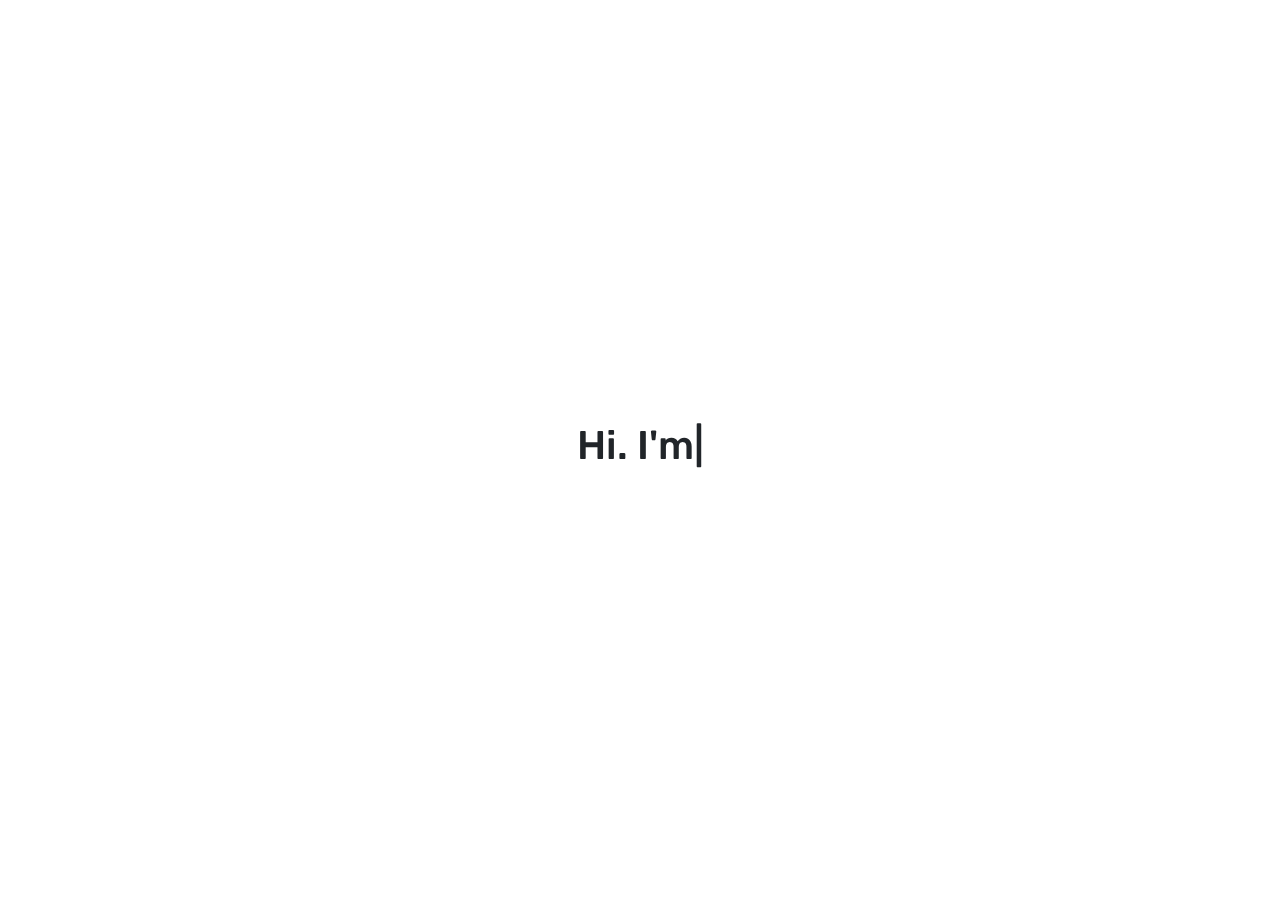
<file: HTML/main.html>
<!DOCTYPE html>
<html lang="en">
  <head>
    <meta charset="utf-8" />
    <meta
      name="viewport"
      content="width=device-width, initial-scale=1, shrink-to-fit=no"
    />
    <meta name="description" content="" />
    <meta name="author" content="" />
    <link rel="icon" href="/docs/4.0/assets/img/favicons/favicon.ico" />

    <!-- Title of the page -->
    <title>Bilal Qureshi</title>

    <!-- Bootstrap -->
    <link
      href="https://cdn.jsdelivr.net/npm/bootstrap@5.0.0/dist/css/bootstrap.min.css"
      rel="stylesheet"
      crossorigin="anonymous"
    />
    <!-- Stylesheet -->
    <link href="../CSS/intro.css" rel="stylesheet" />

    <!-- Typing animation: https://github.com/mattboldt/typed.js/ -->
    <script src="../typed.js-master/lib/typed.min.js"></script>

    <!-- Animation Fade up Entrance: https://animate.style/ -->
    <link
      rel="stylesheet"
      href="https://cdnjs.cloudflare.com/ajax/libs/animate.css/4.1.1/animate.min.css"
    />

    <!-- Josefin Sans Font -->
    <link rel="preconnect" href="https://fonts.googleapis.com" />
    <link rel="preconnect" href="https://fonts.gstatic.com" crossorigin />
    <link
      href="https://fonts.googleapis.com/css2?family=Josefin+Sans:ital,wght@0,100;0,200;0,300;0,400;0,500;0,600;0,700;1,100;1,200;1,300;1,400;1,500;1,600;1,700&display=swap"
      rel="stylesheet"
    />

    <!-- Rubik Font -->
    <link rel="preconnect" href="https://fonts.googleapis.com" />
    <link rel="preconnect" href="https://fonts.gstatic.com" crossorigin />
    <link
      href="https://fonts.googleapis.com/css2?family=Rubik:ital,wght@0,300;0,400;0,500;1,300;1,400;1,500&display=swap"
      rel="stylesheet"
    />
  </head>

  <body id="body">
    <!-- Intro Sequence-->

    <!-- Part 1 -->
    <div id="introduction" class="intro">
      <h1 class="animate__animated introanim">
        Hi. <span class="animate1"></span>
      </h1>
    </div>

    <!-- Part 2 -->
    <div id="main" class="mainanim">
      <h1><span class="animate2"></span></h1>
      <p id="subtext" class="slide-up-fade-in description">
        Lorem ipsum dolor sit amet, consectetuer adipiscing elit. Aenean commodo
        ligula eget dolor. Aenean massa. Cum sociis natoque penatibus et magnis
        dis parturient montes, nascetur ridiculus mus. Donec quam felis,
        ultricies nec, pellentesque eu, pretium quis, sem. Nulla consequat massa
        quis enim. Donec pede justo, fringilla vel, aliquet nec, vulputate eget,
        arcu. In enim justo, rhoncus ut, imperdiet a, venenatis vitae, justo.
        Nullam dictum felis eu pede mollis pretium. Integer tincidunt. Cras
        dapibus. Vivamus elementum semper nisi. Aenean vulputate eleifend
        tellus. Aenean leo ligula, porttitor eu, consequat vitae, eleifend ac,
        enim. Aliquam lorem ante, dapibus in, viverra quis, feugiat a, tellus.
        Phasellus viverra nulla ut metus varius laoreet. Quisque rutrum. Aenean
        imperdiet. Etiam ultricies nisi vel augue. Curabitur ullamcorper
      </p>
      <div>
        <img src="../images/bb10.jpg" alt="Me" class="slide-up-fade-in image" />
      </div>
    </div>

    <div id="links" class="slide-up-fade-in">
      <a href="placeholder.html">Link 1</a>
      <a href="main.html">Link 2</a>
      <a>Link 3</a>
    </div>

    <script src="../JS/introAnim.js"></script>
  </body>
</html>
</file>
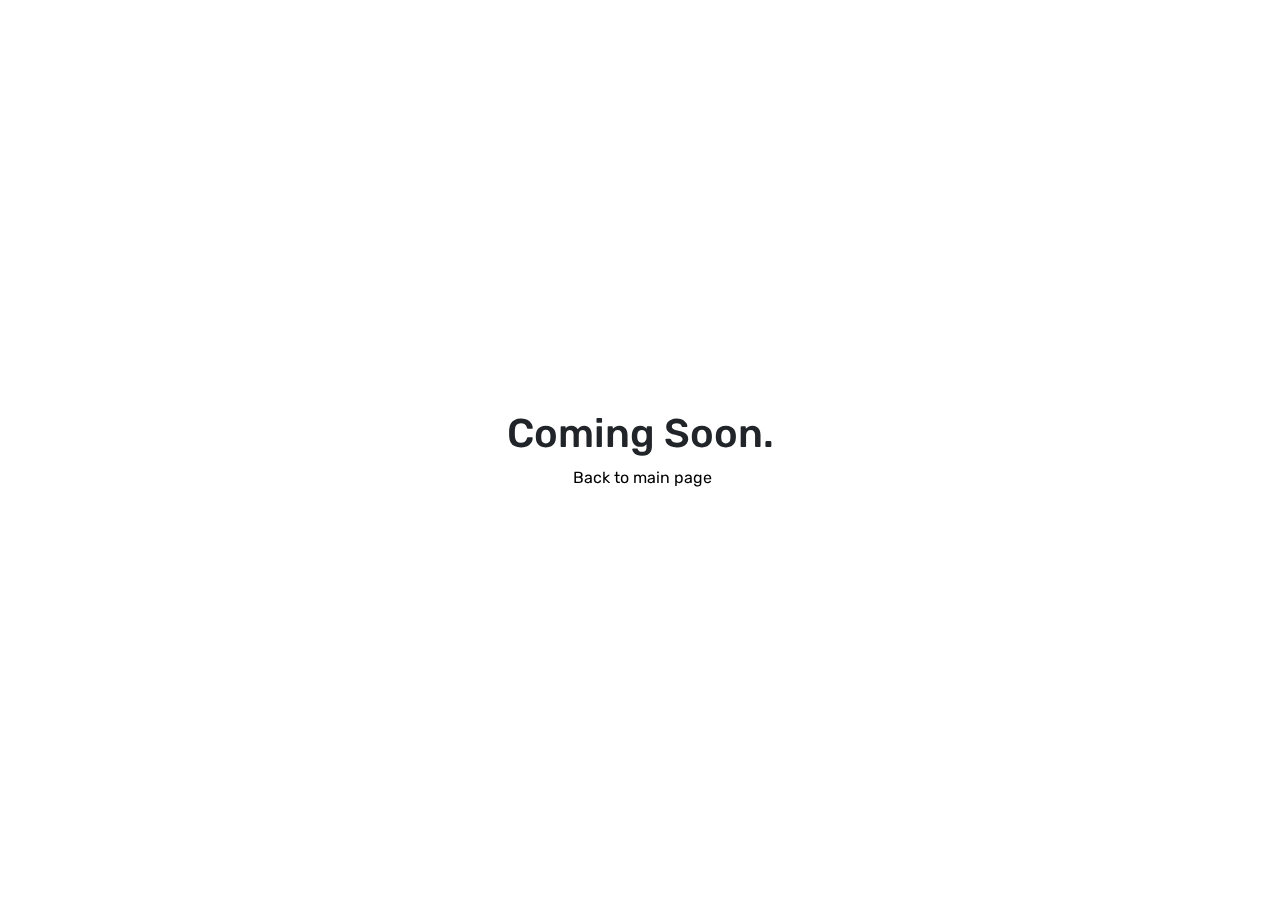
<file: HTML/placeholder.html>
<head>
  <link
    href="https://cdn.jsdelivr.net/npm/bootstrap@5.0.0/dist/css/bootstrap.min.css"
    rel="stylesheet"
    crossorigin="anonymous"
  />

  <!-- Stylesheet -->
  <link href="../CSS/pending.css" rel="stylesheet" />

  <!-- Font: Rubik -->
  <link rel="preconnect" href="https://fonts.googleapis.com" />
  <link rel="preconnect" href="https://fonts.gstatic.com" crossorigin />
  <link
    href="https://fonts.googleapis.com/css2?family=Rubik:ital,wght@0,300;0,400;0,500;1,300;1,400;1,500&display=swap"
    rel="stylesheet"
  />
</head>
<body>
  <h1>Coming Soon.</h1>
  <a href="../index.html">Back to main page</a>
</body>
</file>
<file: CSS/intro.css>
/*
 * Global Variables
 */
:root {
  --linkColour: rgba(255, 255, 255, 0.5);
  --delay-fade: 3.4s;
}

/*  
 * Font Ideas
 * https://www.awwwards.com/20-best-web-fonts-from-google-web-fonts-and-font-face.html 
 */
body {
  font-family: Rubik;
  display: flex;
  justify-content: center;
}

.intro {
  position: fixed;
  top: 50%;
  left: 50%;
  transform: translate(-50%, -50%);
}

.intro span {
  font-size: h1;
}

.introanim {
  animation-name: fadeInUp, fadeOutUp;
  -webkit-animation-name: fadeInUp, fadeOutUp;

  animation-delay: 0s, 3s;
  -webkit-animation-delay: 0s, 3s;
}

.full-descrip {
  position: fixed;
  top: 50%;
  left: 50%;
  transform: translate(-50%, -50%);
  width: 70%;
  flex-direction: column;
  margin-left: 10%;
  /* margin-top: %; */
}

.mainanim {
  position: fixed;
  top: 50%;
  left: 50%;
  transform: translate(-50%, -50%);
  flex-direction: column;
  align-items: center;
  width: 100%;
}

.main-image {
  /* align-self: flex-start; */
  width: 70%;
  margin-left: 60%;
}

/* 
  * Web Links 
*/

#links {
  /* position: relative; */
  display: flex;
  justify-content: space-between;
  align-items: flex-end;
  width: 60%;
  bottom: 10%;
  height: 800px;
  /* background-color: black; */
}

a {
  display: block;
  text-decoration: none;
  color: black;
  font-size: larger;
  width: 10px;
  height: 5px;
}

a:hover {
  color: black;
}

/* 
 * Slide up fade animation 
 */

/* 
  * Description Animation
  */
.slide-up-fade-in.description {
  width: 50%;
  /* height: auto; */
  /* margin-right: 5%; */
}

/* 
  * Image Animation
  */

.slide-up-fade-in.image {
  height: auto;
  width: 30%;
  border-radius: 10%;
  /* border: 5px solid black;
  margin-bottom: 30%; */
  /* box-shadow: 10px 10px 5px grey; */
  box-shadow: 0 2.8px 2.2px rgba(0, 0, 0, 0.034),
    0 6.7px 5.3px rgba(0, 0, 0, 0.048), 0 12.5px 10px rgba(0, 0, 0, 0.06),
    0 22.3px 17.9px rgba(0, 0, 0, 0.072), 0 41.8px 33.4px rgba(0, 0, 0, 0.086),
    0 100px 80px rgba(0, 0, 0, 0.12);
  margin-right: 10%;
}

/* 
 * Main Animation 
 */

.slide-up-fade-in {
  justify-content: space-around;
  float: left;

  animation: slide-up-fade-in ease 1s;
  animation-iteration-count: 1;
  transform-origin: 50% 50%;
  animation-fill-mode: forwards; /*when the spec is finished*/
  -webkit-animation: slide-up-fade-in ease 1s;
  -webkit-animation-iteration-count: 1;
  -webkit-transform-origin: 50% 50%;
  -webkit-animation-fill-mode: forwards; /*Chrome 16+, Safari 4+*/
  -moz-animation: slide-up-fade-in ease 1s;
  -moz-animation-iteration-count: 1;
  -moz-transform-origin: 50% 50%;
  -moz-animation-fill-mode: forwards; /*FF 5+*/
  -o-animation: slide-up-fade-in ease 1s;
  -o-animation-iteration-count: 1;
  -o-transform-origin: 50% 50%;
  -o-animation-fill-mode: forwards; /*Not implemented yet*/
  -ms-animation: slide-up-fade-in ease 1s;
  -ms-animation-iteration-count: 1;
  -ms-transform-origin: 50% 50%;
  -ms-animation-fill-mode: forwards; /*IE 10+*/

  animation-delay: var(--delay-fade);

  opacity: 0;
  opacity: 1\9;
}

@keyframes slide-up-fade-in {
  0% {
    opacity: 0;
    transform: translate(0px, 40px);
  }
  100% {
    opacity: 1;
    transform: translate(0px, 0px);
  }
}

@-moz-keyframes slide-up-fade-in {
  0% {
    opacity: 0;
    -moz-transform: translate(0px, 40px);
  }
  100% {
    opacity: 1;
    -moz-transform: translate(0px, 0px);
  }
}

@-webkit-keyframes slide-up-fade-in {
  0% {
    opacity: 0;
    -webkit-transform: translate(0px, 40px);
  }
  100% {
    opacity: 1;
    -webkit-transform: translate(0px, 0px);
  }
}

@-o-keyframes slide-up-fade-in {
  0% {
    opacity: 0;
    -o-transform: translate(0px, 40px);
  }
  100% {
    opacity: 1;
    -o-transform: translate(0px, 0px);
  }
}

@-ms-keyframes slide-up-fade-in {
  0% {
    opacity: 0;
    -ms-transform: translate(0px, 40px);
  }
  100% {
    opacity: 1;
    -ms-transform: translate(0px, 0px);
  }
}

/* Grow Animation */
#hvr-grow {
  display: inline-block;
  vertical-align: middle;
  transform: translateZ(0);
  box-shadow: 0 0 1px rgba(0, 0, 0, 0);
  backface-visibility: hidden;
  -moz-osx-font-smoothing: grayscale;
  transition-duration: 0.3s;
  transition-property: transform;
}

#hvr-grow:hover,
#hvr-grow:focus,
#hvr-grow:active {
  transform: scale(1.1);
}

/* Shrink Animation */
#hvr-shrink {
  display: inline-block;
  vertical-align: middle;
  -webkit-transform: perspective(1px) translateZ(0);
  transform: perspective(1px) translateZ(0);
  box-shadow: 0 0 1px rgba(0, 0, 0, 0);
  -webkit-transition-duration: 0.3s;
  transition-duration: 0.3s;
  -webkit-transition-property: transform;
  transition-property: transform;
}
#hvr-shrink:hover,
#hvr-shrink:focus,
#hvr-shrink:active {
  -webkit-transform: scale(0.9);
  transform: scale(0.9);
}
</file>
<file: typed.js-master/docs/assets/bass.css>
/*! Basscss | http://basscss.com | MIT License */

.h1{ font-size: 2rem }
.h2{ font-size: 1.5rem }
.h3{ font-size: 1.25rem }
.h4{ font-size: 1rem }
.h5{ font-size: .875rem }
.h6{ font-size: .75rem }

.font-family-inherit{ font-family:inherit }
.font-size-inherit{ font-size:inherit }
.text-decoration-none{ text-decoration:none }

.bold{ font-weight: bold; font-weight: bold }
.regular{ font-weight:normal }
.italic{ font-style:italic }
.caps{ text-transform:uppercase; letter-spacing: .2em; }

.left-align{ text-align:left }
.center{ text-align:center }
.right-align{ text-align:right }
.justify{ text-align:justify }

.nowrap{ white-space:nowrap }
.break-word{ word-wrap:break-word }

.line-height-1{ line-height: 1 }
.line-height-2{ line-height: 1.125 }
.line-height-3{ line-height: 1.25 }
.line-height-4{ line-height: 1.5 }

.list-style-none{ list-style:none }
.underline{ text-decoration:underline }

.truncate{
  max-width:100%;
  overflow:hidden;
  text-overflow:ellipsis;
  white-space:nowrap;
}

.list-reset{
  list-style:none;
  padding-left:0;
}

.inline{ display:inline }
.block{ display:block }
.inline-block{ display:inline-block }
.table{ display:table }
.table-cell{ display:table-cell }

.overflow-hidden{ overflow:hidden }
.overflow-scroll{ overflow:scroll }
.overflow-auto{ overflow:auto }

.clearfix:before,
.clearfix:after{
  content:" ";
  display:table
}
.clearfix:after{ clear:both }

.left{ float:left }
.right{ float:right }

.fit{ max-width:100% }

.max-width-1{ max-width: 24rem }
.max-width-2{ max-width: 32rem }
.max-width-3{ max-width: 48rem }
.max-width-4{ max-width: 64rem }

.border-box{ box-sizing:border-box }

.align-baseline{ vertical-align:baseline }
.align-top{ vertical-align:top }
.align-middle{ vertical-align:middle }
.align-bottom{ vertical-align:bottom }

.m0{ margin:0 }
.mt0{ margin-top:0 }
.mr0{ margin-right:0 }
.mb0{ margin-bottom:0 }
.ml0{ margin-left:0 }
.mx0{ margin-left:0; margin-right:0 }
.my0{ margin-top:0; margin-bottom:0 }

.m1{ margin: .5rem }
.mt1{ margin-top: .5rem }
.mr1{ margin-right: .5rem }
.mb1{ margin-bottom: .5rem }
.ml1{ margin-left: .5rem }
.mx1{ margin-left: .5rem; margin-right: .5rem }
.my1{ margin-top: .5rem; margin-bottom: .5rem }

.m2{ margin: 1rem }
.mt2{ margin-top: 1rem }
.mr2{ margin-right: 1rem }
.mb2{ margin-bottom: 1rem }
.ml2{ margin-left: 1rem }
.mx2{ margin-left: 1rem; margin-right: 1rem }
.my2{ margin-top: 1rem; margin-bottom: 1rem }

.m3{ margin: 2rem }
.mt3{ margin-top: 2rem }
.mr3{ margin-right: 2rem }
.mb3{ margin-bottom: 2rem }
.ml3{ margin-left: 2rem }
.mx3{ margin-left: 2rem; margin-right: 2rem }
.my3{ margin-top: 2rem; margin-bottom: 2rem }

.m4{ margin: 4rem }
.mt4{ margin-top: 4rem }
.mr4{ margin-right: 4rem }
.mb4{ margin-bottom: 4rem }
.ml4{ margin-left: 4rem }
.mx4{ margin-left: 4rem; margin-right: 4rem }
.my4{ margin-top: 4rem; margin-bottom: 4rem }

.mxn1{ margin-left: -.5rem; margin-right: -.5rem; }
.mxn2{ margin-left: -1rem; margin-right: -1rem; }
.mxn3{ margin-left: -2rem; margin-right: -2rem; }
.mxn4{ margin-left: -4rem; margin-right: -4rem; }

.ml-auto{ margin-left:auto }
.mr-auto{ margin-right:auto }
.mx-auto{ margin-left:auto; margin-right:auto; }

.p0{ padding:0 }
.pt0{ padding-top:0 }
.pr0{ padding-right:0 }
.pb0{ padding-bottom:0 }
.pl0{ padding-left:0 }
.px0{ padding-left:0; padding-right:0 }
.py0{ padding-top:0;  padding-bottom:0 }

.p1{ padding: .5rem }
.pt1{ padding-top: .5rem }
.pr1{ padding-right: .5rem }
.pb1{ padding-bottom: .5rem }
.pl1{ padding-left: .5rem }
.py1{ padding-top: .5rem; padding-bottom: .5rem }
.px1{ padding-left: .5rem; padding-right: .5rem }

.p2{ padding: 1rem }
.pt2{ padding-top: 1rem }
.pr2{ padding-right: 1rem }
.pb2{ padding-bottom: 1rem }
.pl2{ padding-left: 1rem }
.py2{ padding-top: 1rem; padding-bottom: 1rem }
.px2{ padding-left: 1rem; padding-right: 1rem }

.p3{ padding: 2rem }
.pt3{ padding-top: 2rem }
.pr3{ padding-right: 2rem }
.pb3{ padding-bottom: 2rem }
.pl3{ padding-left: 2rem }
.py3{ padding-top: 2rem; padding-bottom: 2rem }
.px3{ padding-left: 2rem; padding-right: 2rem }

.p4{ padding: 4rem }
.pt4{ padding-top: 4rem }
.pr4{ padding-right: 4rem }
.pb4{ padding-bottom: 4rem }
.pl4{ padding-left: 4rem }
.py4{ padding-top: 4rem; padding-bottom: 4rem }
.px4{ padding-left: 4rem; padding-right: 4rem }

.col{
  float:left;
  box-sizing:border-box;
}

.col-right{
  float:right;
  box-sizing:border-box;
}

.col-1{
  width:8.33333%;
}

.col-2{
  width:16.66667%;
}

.col-3{
  width:25%;
}

.col-4{
  width:33.33333%;
}

.col-5{
  width:41.66667%;
}

.col-6{
  width:50%;
}

.col-7{
  width:58.33333%;
}

.col-8{
  width:66.66667%;
}

.col-9{
  width:75%;
}

.col-10{
  width:83.33333%;
}

.col-11{
  width:91.66667%;
}

.col-12{
  width:100%;
}
@media (min-width: 40em){

  .sm-col{
    float:left;
    box-sizing:border-box;
  }

  .sm-col-right{
    float:right;
    box-sizing:border-box;
  }

  .sm-col-1{
    width:8.33333%;
  }

  .sm-col-2{
    width:16.66667%;
  }

  .sm-col-3{
    width:25%;
  }

  .sm-col-4{
    width:33.33333%;
  }

  .sm-col-5{
    width:41.66667%;
  }

  .sm-col-6{
    width:50%;
  }

  .sm-col-7{
    width:58.33333%;
  }

  .sm-col-8{
    width:66.66667%;
  }

  .sm-col-9{
    width:75%;
  }

  .sm-col-10{
    width:83.33333%;
  }

  .sm-col-11{
    width:91.66667%;
  }

  .sm-col-12{
    width:100%;
  }

}
@media (min-width: 52em){

  .md-col{
    float:left;
    box-sizing:border-box;
  }

  .md-col-right{
    float:right;
    box-sizing:border-box;
  }

  .md-col-1{
    width:8.33333%;
  }

  .md-col-2{
    width:16.66667%;
  }

  .md-col-3{
    width:25%;
  }

  .md-col-4{
    width:33.33333%;
  }

  .md-col-5{
    width:41.66667%;
  }

  .md-col-6{
    width:50%;
  }

  .md-col-7{
    width:58.33333%;
  }

  .md-col-8{
    width:66.66667%;
  }

  .md-col-9{
    width:75%;
  }

  .md-col-10{
    width:83.33333%;
  }

  .md-col-11{
    width:91.66667%;
  }

  .md-col-12{
    width:100%;
  }

}
@media (min-width: 64em){

  .lg-col{
    float:left;
    box-sizing:border-box;
  }

  .lg-col-right{
    float:right;
    box-sizing:border-box;
  }

  .lg-col-1{
    width:8.33333%;
  }

  .lg-col-2{
    width:16.66667%;
  }

  .lg-col-3{
    width:25%;
  }

  .lg-col-4{
    width:33.33333%;
  }

  .lg-col-5{
    width:41.66667%;
  }

  .lg-col-6{
    width:50%;
  }

  .lg-col-7{
    width:58.33333%;
  }

  .lg-col-8{
    width:66.66667%;
  }

  .lg-col-9{
    width:75%;
  }

  .lg-col-10{
    width:83.33333%;
  }

  .lg-col-11{
    width:91.66667%;
  }

  .lg-col-12{
    width:100%;
  }

}
.flex{ display:-webkit-box; display:-webkit-flex; display:-ms-flexbox; display:flex }

@media (min-width: 40em){
  .sm-flex{ display:-webkit-box; display:-webkit-flex; display:-ms-flexbox; display:flex }
}

@media (min-width: 52em){
  .md-flex{ display:-webkit-box; display:-webkit-flex; display:-ms-flexbox; display:flex }
}

@media (min-width: 64em){
  .lg-flex{ display:-webkit-box; display:-webkit-flex; display:-ms-flexbox; display:flex }
}

.flex-column{ -webkit-box-orient:vertical; -webkit-box-direction:normal; -webkit-flex-direction:column; -ms-flex-direction:column; flex-direction:column }
.flex-wrap{ -webkit-flex-wrap:wrap; -ms-flex-wrap:wrap; flex-wrap:wrap }

.items-start{ -webkit-box-align:start; -webkit-align-items:flex-start; -ms-flex-align:start; -ms-grid-row-align:flex-start; align-items:flex-start }
.items-end{ -webkit-box-align:end; -webkit-align-items:flex-end; -ms-flex-align:end; -ms-grid-row-align:flex-end; align-items:flex-end }
.items-center{ -webkit-box-align:center; -webkit-align-items:center; -ms-flex-align:center; -ms-grid-row-align:center; align-items:center }
.items-baseline{ -webkit-box-align:baseline; -webkit-align-items:baseline; -ms-flex-align:baseline; -ms-grid-row-align:baseline; align-items:baseline }
.items-stretch{ -webkit-box-align:stretch; -webkit-align-items:stretch; -ms-flex-align:stretch; -ms-grid-row-align:stretch; align-items:stretch }

.self-start{ -webkit-align-self:flex-start; -ms-flex-item-align:start; align-self:flex-start }
.self-end{ -webkit-align-self:flex-end; -ms-flex-item-align:end; align-self:flex-end }
.self-center{ -webkit-align-self:center; -ms-flex-item-align:center; align-self:center }
.self-baseline{ -webkit-align-self:baseline; -ms-flex-item-align:baseline; align-self:baseline }
.self-stretch{ -webkit-align-self:stretch; -ms-flex-item-align:stretch; align-self:stretch }

.justify-start{ -webkit-box-pack:start; -webkit-justify-content:flex-start; -ms-flex-pack:start; justify-content:flex-start }
.justify-end{ -webkit-box-pack:end; -webkit-justify-content:flex-end; -ms-flex-pack:end; justify-content:flex-end }
.justify-center{ -webkit-box-pack:center; -webkit-justify-content:center; -ms-flex-pack:center; justify-content:center }
.justify-between{ -webkit-box-pack:justify; -webkit-justify-content:space-between; -ms-flex-pack:justify; justify-content:space-between }
.justify-around{ -webkit-justify-content:space-around; -ms-flex-pack:distribute; justify-content:space-around }

.content-start{ -webkit-align-content:flex-start; -ms-flex-line-pack:start; align-content:flex-start }
.content-end{ -webkit-align-content:flex-end; -ms-flex-line-pack:end; align-content:flex-end }
.content-center{ -webkit-align-content:center; -ms-flex-line-pack:center; align-content:center }
.content-between{ -webkit-align-content:space-between; -ms-flex-line-pack:justify; align-content:space-between }
.content-around{ -webkit-align-content:space-around; -ms-flex-line-pack:distribute; align-content:space-around }
.content-stretch{ -webkit-align-content:stretch; -ms-flex-line-pack:stretch; align-content:stretch }
.flex-auto{
  -webkit-box-flex:1;
  -webkit-flex:1 1 auto;
      -ms-flex:1 1 auto;
          flex:1 1 auto;
  min-width:0;
  min-height:0;
}
.flex-none{ -webkit-box-flex:0; -webkit-flex:none; -ms-flex:none; flex:none }

.order-0{ -webkit-box-ordinal-group:1; -webkit-order:0; -ms-flex-order:0; order:0 }
.order-1{ -webkit-box-ordinal-group:2; -webkit-order:1; -ms-flex-order:1; order:1 }
.order-2{ -webkit-box-ordinal-group:3; -webkit-order:2; -ms-flex-order:2; order:2 }
.order-3{ -webkit-box-ordinal-group:4; -webkit-order:3; -ms-flex-order:3; order:3 }
.order-last{ -webkit-box-ordinal-group:100000; -webkit-order:99999; -ms-flex-order:99999; order:99999 }

.relative{ position:relative }
.absolute{ position:absolute }
.fixed{ position:fixed }

.top-0{ top:0 }
.right-0{ right:0 }
.bottom-0{ bottom:0 }
.left-0{ left:0 }

.z1{ z-index: 1 }
.z2{ z-index: 2 }
.z3{ z-index: 3 }
.z4{ z-index: 4 }

.border{
  border-style:solid;
  border-width: 1px;
}

.border-top{
  border-top-style:solid;
  border-top-width: 1px;
}

.border-right{
  border-right-style:solid;
  border-right-width: 1px;
}

.border-bottom{
  border-bottom-style:solid;
  border-bottom-width: 1px;
}

.border-left{
  border-left-style:solid;
  border-left-width: 1px;
}

.border-none{ border:0 }

.rounded{ border-radius: 3px }
.circle{ border-radius:50% }

.rounded-top{ border-radius: 3px 3px 0 0 }
.rounded-right{ border-radius: 0 3px 3px 0 }
.rounded-bottom{ border-radius: 0 0 3px 3px }
.rounded-left{ border-radius: 3px 0 0 3px }

.not-rounded{ border-radius:0 }

.hide{
  position:absolute !important;
  height:1px;
  width:1px;
  overflow:hidden;
  clip:rect(1px, 1px, 1px, 1px);
}

@media (max-width: 40em){
  .xs-hide{ display:none !important }
}

@media (min-width: 40em) and (max-width: 52em){
  .sm-hide{ display:none !important }
}

@media (min-width: 52em) and (max-width: 64em){
  .md-hide{ display:none !important }
}

@media (min-width: 64em){
  .lg-hide{ display:none !important }
}

.display-none{ display:none !important }
</file>
<file: typed.js-master/docs/assets/style.css>
.documentation {
  font-family: Helvetica, sans-serif;
  color: #666;
  line-height: 1.5;
  background: #f5f5f5;
}

.black {
  color: #666;
}

.bg-white {
  background-color: #fff;
}

h4 {
  margin: 20px 0 10px 0;
}

.documentation h3 {
  color: #000;
}

.border-bottom {
  border-color: #ddd;
}

a {
  color: #1184CE;
  text-decoration: none;
}

.documentation a[href]:hover {
  text-decoration: underline;
}

a:hover {
  cursor: pointer;
}

.py1-ul li {
  padding: 5px 0;
}

.max-height-100 {
  max-height: 100%;
}

section:target h3 {
  font-weight:700;
}

.documentation td,
.documentation th {
    padding: .25rem .25rem;
}

h1:hover .anchorjs-link,
h2:hover .anchorjs-link,
h3:hover .anchorjs-link,
h4:hover .anchorjs-link {
  opacity: 1;
}

.fix-3 {
  width: 25%;
  max-width: 244px;
}

.fix-3 {
  width: 25%;
  max-width: 244px;
}

@media (min-width: 52em) {
  .fix-margin-3 {
    margin-left: 25%;
  }
}

.pre, pre, code, .code {
  font-family: Source Code Pro,Menlo,Consolas,Liberation Mono,monospace;
  font-size: 14px;
}

.fill-light {
  background: #F9F9F9;
}

.width2 {
  width: 1rem;
}

.input {
  font-family: inherit;
  display: block;
  width: 100%;
  height: 2rem;
  padding: .5rem;
  margin-bottom: 1rem;
  border: 1px solid #ccc;
  font-size: .875rem;
  border-radius: 3px;
  box-sizing: border-box;
}

table {
  border-collapse: collapse;
}

.prose table th,
.prose table td {
  text-align: left;
  padding:8px;
  border:1px solid #ddd;
}

.prose table th:nth-child(1) { border-right: none; }
.prose table th:nth-child(2) { border-left: none; }

.prose table {
  border:1px solid #ddd;
}

.prose-big {
  font-size: 18px;
  line-height: 30px;
}

.quiet {
  opacity: 0.7;
}

.minishadow {
  box-shadow: 2px 2px 10px #f3f3f3;
}
</file>
<file: typed.js-master/docs/assets/github.css>
/*

github.com style (c) Vasily Polovnyov <vast@whiteants.net>

*/

.hljs {
  display: block;
  overflow-x: auto;
  padding: 0.5em;
  color: #333;
  background: #f8f8f8;
  -webkit-text-size-adjust: none;
}

.hljs-comment,
.diff .hljs-header,
.hljs-javadoc {
  color: #998;
  font-style: italic;
}

.hljs-keyword,
.css .rule .hljs-keyword,
.hljs-winutils,
.nginx .hljs-title,
.hljs-subst,
.hljs-request,
.hljs-status {
  color: #1184CE;
}

.hljs-number,
.hljs-hexcolor,
.ruby .hljs-constant {
  color: #ed225d;
}

.hljs-string,
.hljs-tag .hljs-value,
.hljs-phpdoc,
.hljs-dartdoc,
.tex .hljs-formula {
  color: #ed225d;
}

.hljs-title,
.hljs-id,
.scss .hljs-preprocessor {
  color: #900;
  font-weight: bold;
}

.hljs-list .hljs-keyword,
.hljs-subst {
  font-weight: normal;
}

.hljs-class .hljs-title,
.hljs-type,
.vhdl .hljs-literal,
.tex .hljs-command {
  color: #458;
  font-weight: bold;
}

.hljs-tag,
.hljs-tag .hljs-title,
.hljs-rules .hljs-property,
.django .hljs-tag .hljs-keyword {
  color: #000080;
  font-weight: normal;
}

.hljs-attribute,
.hljs-variable,
.lisp .hljs-body {
  color: #008080;
}

.hljs-regexp {
  color: #009926;
}

.hljs-symbol,
.ruby .hljs-symbol .hljs-string,
.lisp .hljs-keyword,
.clojure .hljs-keyword,
.scheme .hljs-keyword,
.tex .hljs-special,
.hljs-prompt {
  color: #990073;
}

.hljs-built_in {
  color: #0086b3;
}

.hljs-preprocessor,
.hljs-pragma,
.hljs-pi,
.hljs-doctype,
.hljs-shebang,
.hljs-cdata {
  color: #999;
  font-weight: bold;
}

.hljs-deletion {
  background: #fdd;
}

.hljs-addition {
  background: #dfd;
}

.diff .hljs-change {
  background: #0086b3;
}

.hljs-chunk {
  color: #aaa;
}
</file>
<file: CSS/pending.css>
body {
  font-family: Rubik;
  position: fixed;
  top: 50%;
  left: 50%;
  transform: translate(-50%, -50%);
}

a {
  padding-left: 25%;
  text-decoration: none;
  color: black;
}
</file>
